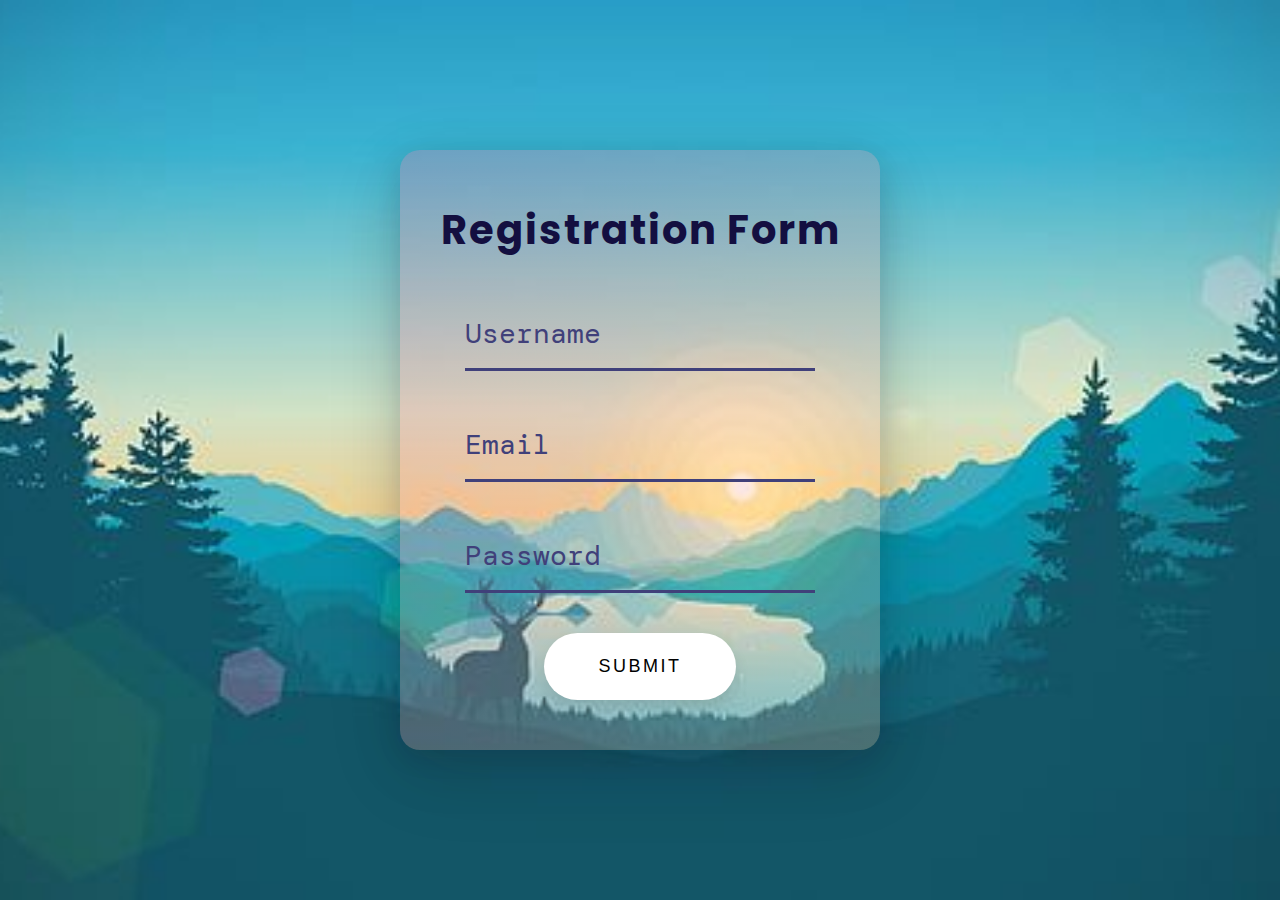
<file: frontend/index.html>
<!DOCTYPE html>
<html lang="en">
<head>
    <meta charset="UTF-8">
    <meta name="viewport" content="width=device-width, initial-scale=1.0">
    <title>Registration form</title>
    <link rel="stylesheet" href="./css/style.css">
    <style>
      
    </style>
</head>
<body>
    
    <form method="post" action="/register">
        <h1>Registration Form</h1>
        <div class="form-control">
            <input type="text" required>
            <label>
                <span style="transition-delay:0ms">U</span><span style="transition-delay:50ms">s</span><span style="transition-delay:100ms">e</span><span style="transition-delay:150ms">r</span><span style="transition-delay:200ms">n</span><span style="transition-delay:250ms">a</span><span style="transition-delay:300ms">m</span><span style="transition-delay:350ms">e</span>
            </label>
        </div>

        <div class="form-control">
            <input type="email" required>
            <label>
                <span style="transition-delay:0ms">E</span><span style="transition-delay:50ms">m</span><span style="transition-delay:100ms">a</span><span style="transition-delay:150ms">i</span><span style="transition-delay:200ms">l</span>
            </label>
        </div>

        <div class="form-control">
            <input type="password" required>
            <label>
                <span style="transition-delay:0ms">P</span><span style="transition-delay:50ms">a</span><span style="transition-delay:100ms">s</span><span style="transition-delay:150ms">s</span><span style="transition-delay:200ms">w</span><span style="transition-delay:250ms">o</span><span style="transition-delay:300ms">r</span><span style="transition-delay:350ms">d</span>
            </label>
        </div>
        <button>
            Submit
        </button>
    </form>
  <!-- <form action="">
        <h1>Registration Form</h1>
        <input class="input" placeholder="Name" type="text">
        <input class="input" placeholder="Email" type="email">
        <input class="input" placeholder="Password" type="password">
        <button>
            Register
        </button>
    </form>-->

</body>
</html>
</file>
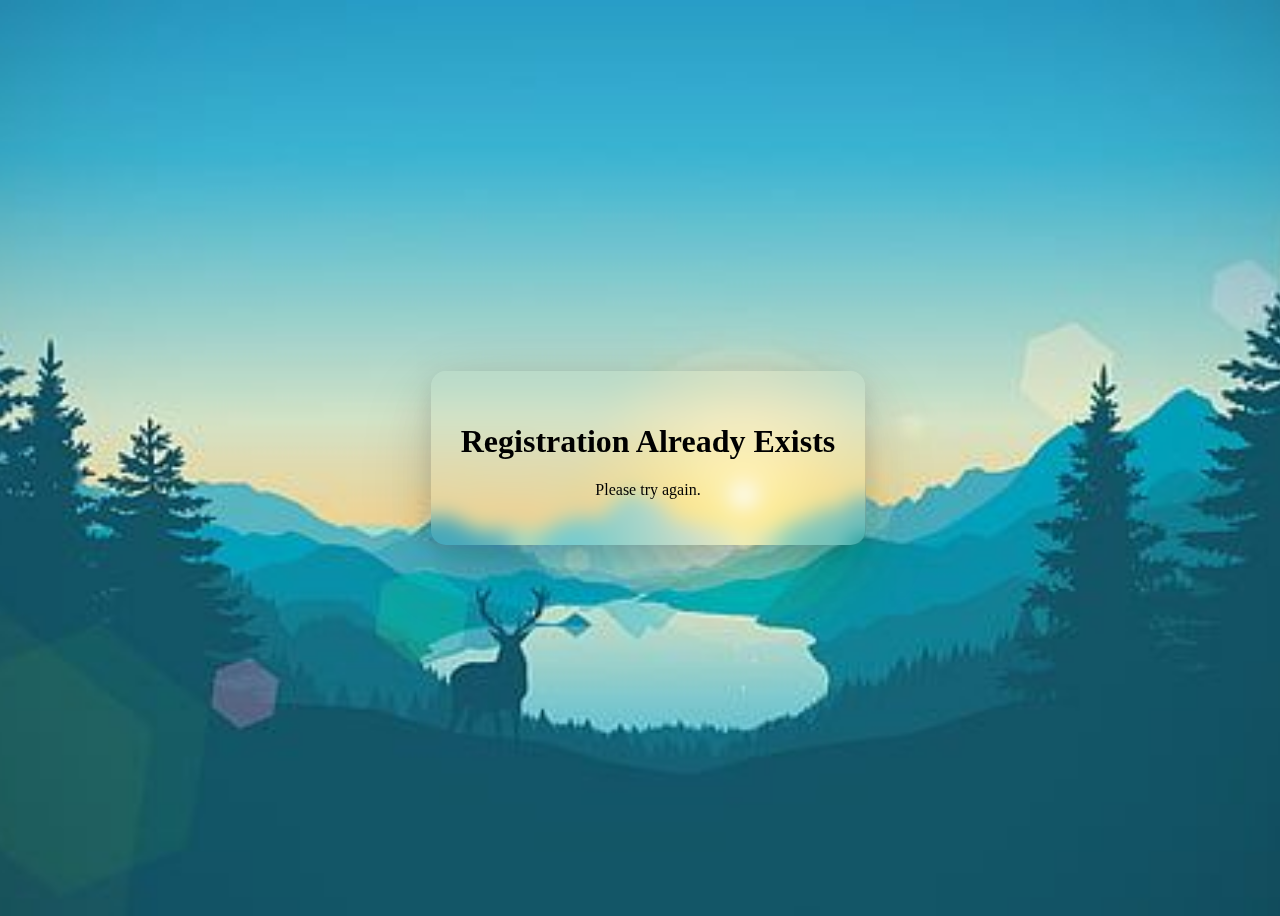
<file: frontend/Exists.html>
<!DOCTYPE html>
<html lang="en">
  <head>
    <meta charset="UTF-8" />
    <meta http-equiv="X-UA-Compatible" content="IE=edge" />
    <link
      rel="shortcut icon"
      href="https://th.bing.com/th/id/OIP.kwE8IapDUTtylieeRnn2YAHaHa?pid=ImgDet&rs=1"
      type="image/x-icon"
    />
    <meta name="viewport" content="width=device-width, initial-scale=1.0" />
    <title>Registration Error</title>
  </head>
  <body
  >
    <style>
      /* Apply glassmorphism effect to the container */
    
        /* Apply glassmorphism effect to the container */
        .container {
          /* Set a semi-transparent white background */
          backdrop-filter: blur(10px); /* Apply a blur effect to the background */
          border-radius:15px; /* Rounded corners */
          padding: 30px;
          text-align: center;
          box-shadow: rgba(17, 17, 26, 0.1) 0px 8px 24px, rgba(17, 17, 26, 0.1) 0px 16px 56px, rgba(17, 17, 26, 0.1) 0px 24px 80px;
  
        }
  
        /* Center the container vertically and horizontally */
        body {
          height: 100vh;
      width: 100vw;
      background: url('./download.jpeg') no-repeat;
      background-size: cover;
      background-position: center;
          display: flex;
          justify-content: center;
          align-items: center;
          height: 100vh; /* Ensure full viewport height */
          background-color: rgba(233, 233, 233, 0.438);
        }
      </style>
    <div class="container">
      <h1>Registration Already Exists</h1>
      <p>Please try again.</p>
    </div>
  </body>
</html>
</file>
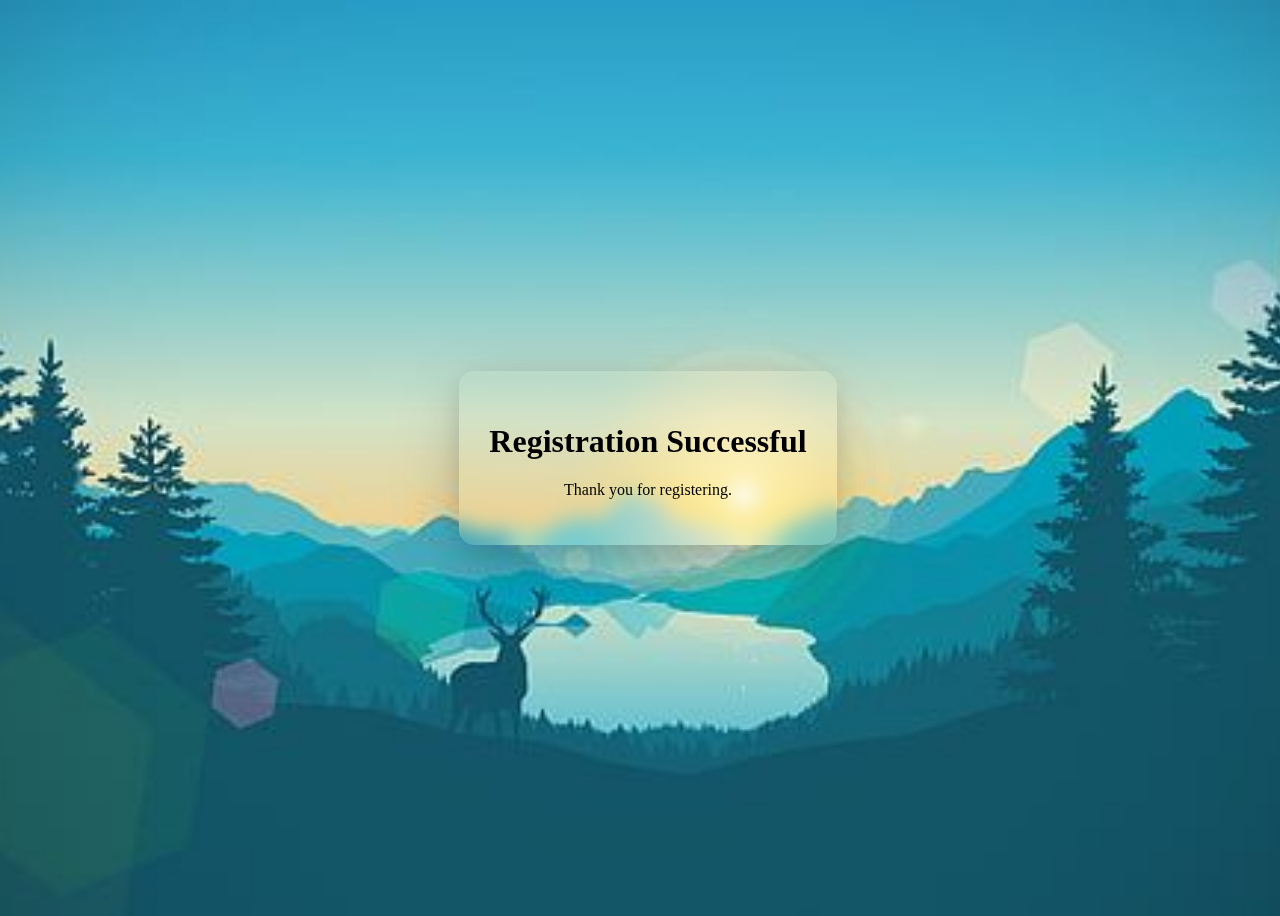
<file: frontend/success.html>
<!DOCTYPE html>
<html lang="en">
  <head>
    <meta charset="UTF-8" />
    <meta http-equiv="X-UA-Compatible" content="IE=edge" />
    <link
      rel="shortcut icon"
      href="https://th.bing.com/th/id/OIP.kwE8IapDUTtylieeRnn2YAHaHa?pid=ImgDet&rs=1"
      type="image/x-icon"
    />
    <meta name="viewport" content="width=device-width, initial-scale=1.0" />
    <title>Registration Successful</title>
  </head>
  <body
  >
    <style>
      /* Apply glassmorphism effect to the container */
      .container {
        /* Set a semi-transparent white background */
        backdrop-filter: blur(10px); /* Apply a blur effect to the background */
        border-radius:15px; /* Rounded corners */
        padding: 30px;
        text-align: center;
        box-shadow: rgba(17, 17, 26, 0.1) 0px 8px 24px, rgba(17, 17, 26, 0.1) 0px 16px 56px, rgba(17, 17, 26, 0.1) 0px 24px 80px;

      }

      /* Center the container vertically and horizontally */
      body {
        height: 100vh;
    width: 100vw;
    background: url('./download.jpeg') no-repeat;
    background-size: cover;
    background-position: center;
        display: flex;
        justify-content: center;
        align-items: center;
        height: 100vh; /* Ensure full viewport height */
        background-color: rgba(233, 233, 233, 0.438);
      }
    </style>
    <div class="container">
      <h1>Registration Successful</h1>
      <p>Thank you for registering.</p>
    </div>
  </body>
</html>
</file>
<file: frontend/css/style.css>
@import url('https://fonts.googleapis.com/css2?family=DM+Mono:wght@400;500&family=DM+Serif+Display&family=Poppins:wght@400;500;600;700;800;900&display=swap');
font{
  font-family: 'DM Mono', monospace;
  font-family: 'DM Serif Display', serif;
  font-family: 'Poppins', sans-serif;
}
*{
    margin: 0%;
    padding: 0%;
    box-sizing: border-box;
}

body{
   
    height: 100vh;
    width: 100vw;
    background: url('../download.jpeg') no-repeat;
    background-size: cover;
    background-position: center;
    font-family: 'DM Mono', monospace;
    display: flex;
    justify-content: center;
    align-items: center;
    flex-direction: column;
    overflow-y: hidden; /* Hide vertical scrollbar */
    overflow-x: hidden; /* Hide horizontal scrollbar */
}


h1{
    color: #130f40;
    font-size: 40px;
    font-weight: bold;
    letter-spacing: 2px;
    padding-bottom: 40px;
    font-family: 'Poppins', sans-serif;
}

form{
  border-radius: 20px;
  background-image: linear-gradient(-45deg, #ffc7963b 0%, #ff6b9541 100%);
 
  width: 480px;
  height: 600px;
  display: flex;
  justify-content: center;
  align-items: center;
  flex-direction: column;
  box-shadow: rgba(17, 17, 26, 0.1) 0px 8px 24px, rgba(17, 17, 26, 0.1) 0px 16px 56px, rgba(17, 17, 26, 0.1) 0px 24px 80px;


}
.form-control {
    position: relative;
    margin: 0px 0 40px;
    width: 350px;
    background-color: transparent;
  }
  
  .form-control input {
    background-color: transparent;
    border: 0;
    border-bottom: 3px #40407a solid;
    display: block;
    width: 100%;
    padding: 20px 0;
    font-size: 24px;
    color: #40407a;

  }
  
  .form-control input:focus,
  .form-control input:valid {
    outline: 0;
    border-bottom-color: #2c2c54;
  }
  
  .form-control label {
    position: absolute;
    top: 15px;
    left: 0;
    pointer-events: none;
  }
  
  .form-control label span {
    display: inline-block;
    font-size: 28px;
    min-width: 5px;
    color: #40407a;
    transition: 0.3s cubic-bezier(0.68, -0.55, 0.265, 1.55);
  }
  
  .form-control input:focus+label span,
  .form-control input:valid+label span {
    color: #2c2c54;
    transform: translateY(-30px);
  }

  button {
    padding: 1.3em 3em;
    font-size: 18px;
    text-transform: uppercase;
    letter-spacing: 2.5px;
    font-weight: 500;
    color: #000;
    background-color: #fff;
    border: none;
    border-radius: 45px;
    box-shadow: 0px 8px 15px rgba(0, 0, 0, 0.1);
    transition: all 0.3s ease 0s;
    cursor: pointer;
    outline: none;
  }
  
  button:hover {
    background-color: #0c70e2;
    box-shadow: 0px 15px 20px rgba(46, 58, 229, 0.4);
    color: #fff;
    transform: translateY(-7px);
  }
  
  button:active {
    transform: translateY(-1px);
  }
  

  input[type=email] {
    background-color: transparent;
    
  }
</file>
